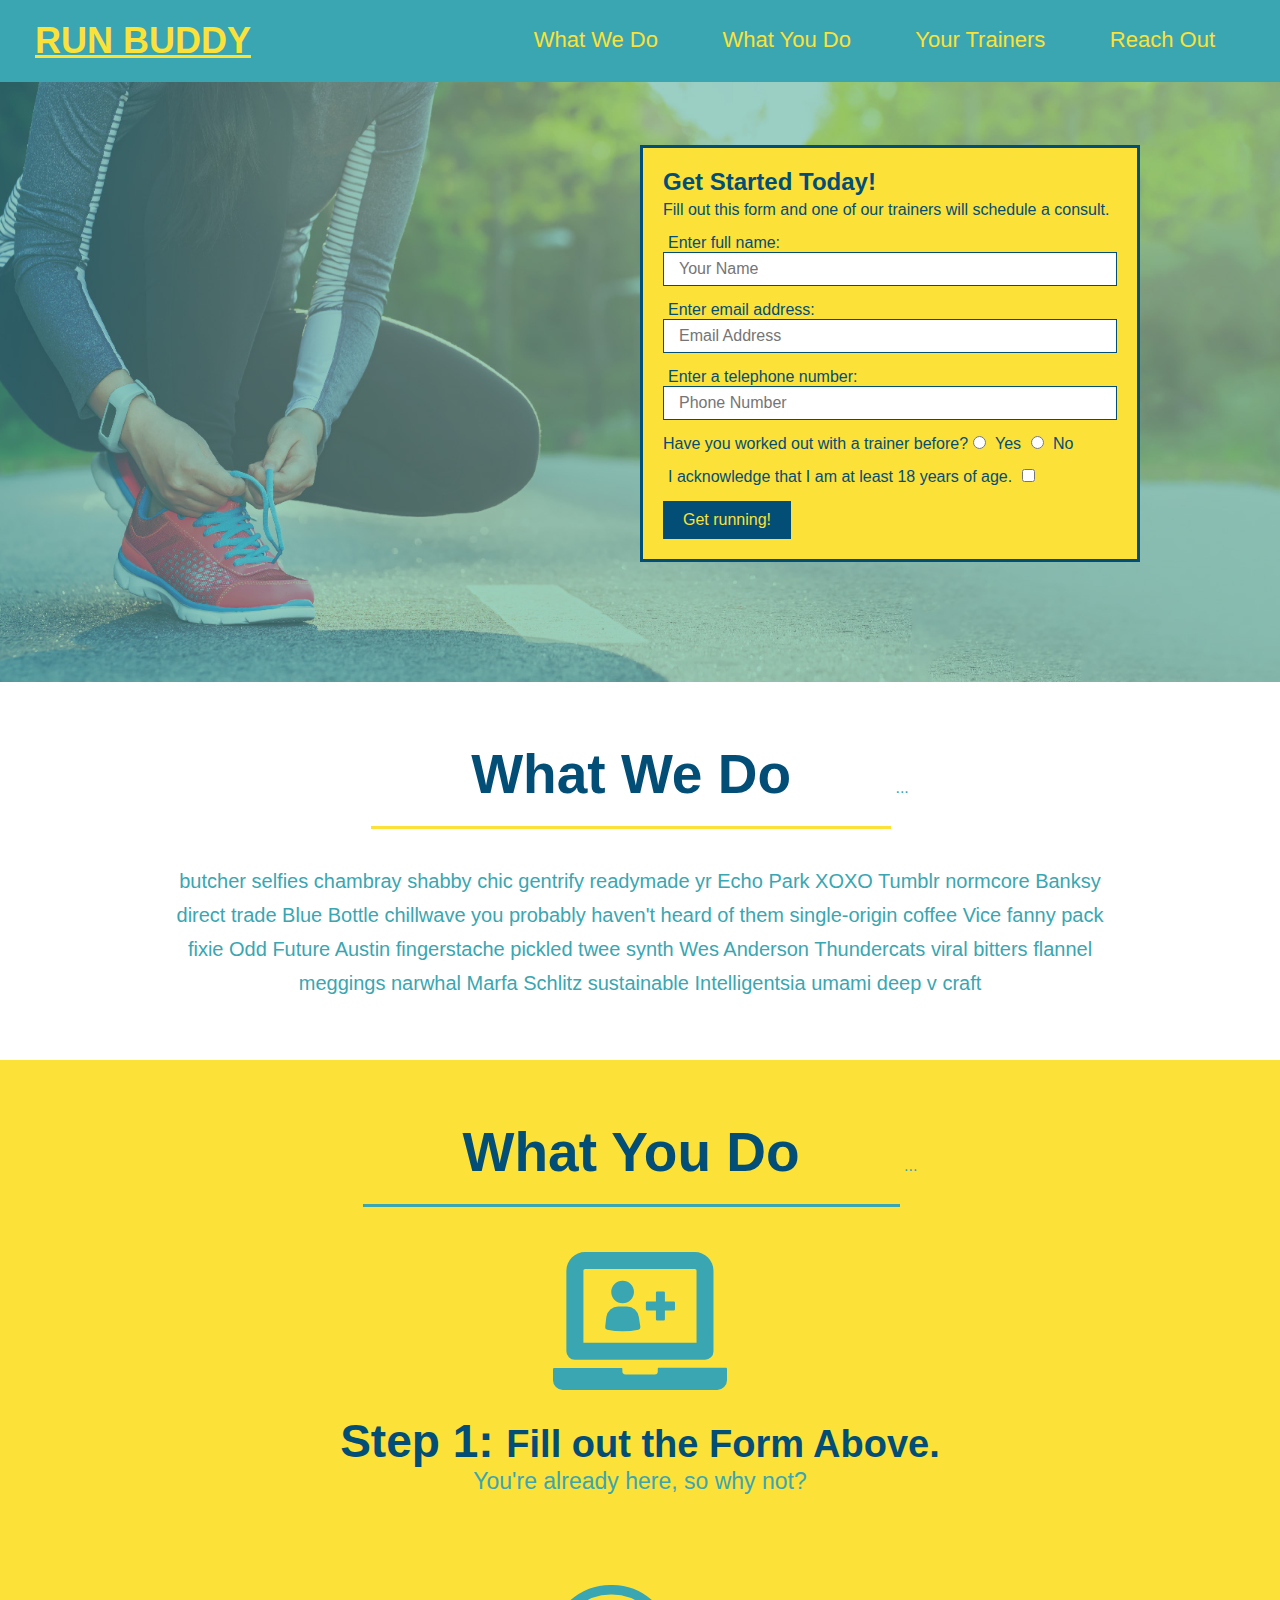
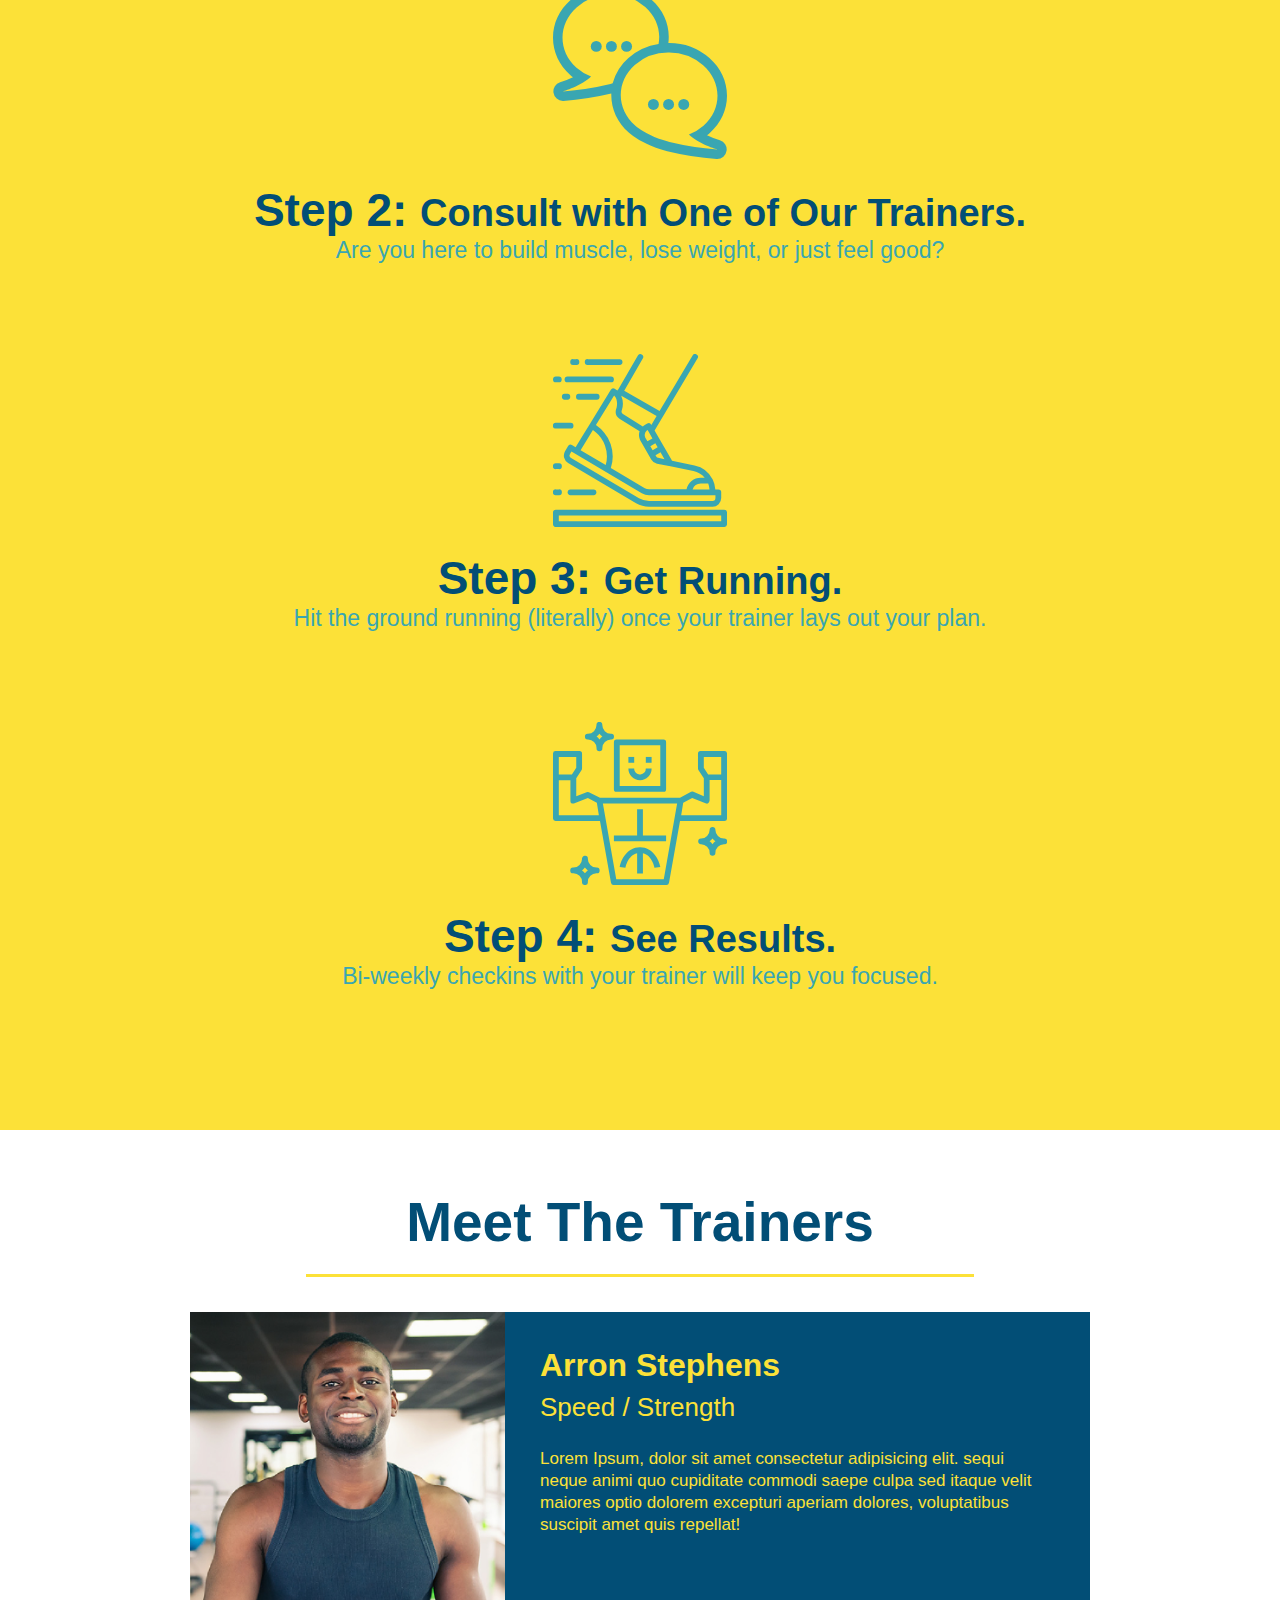
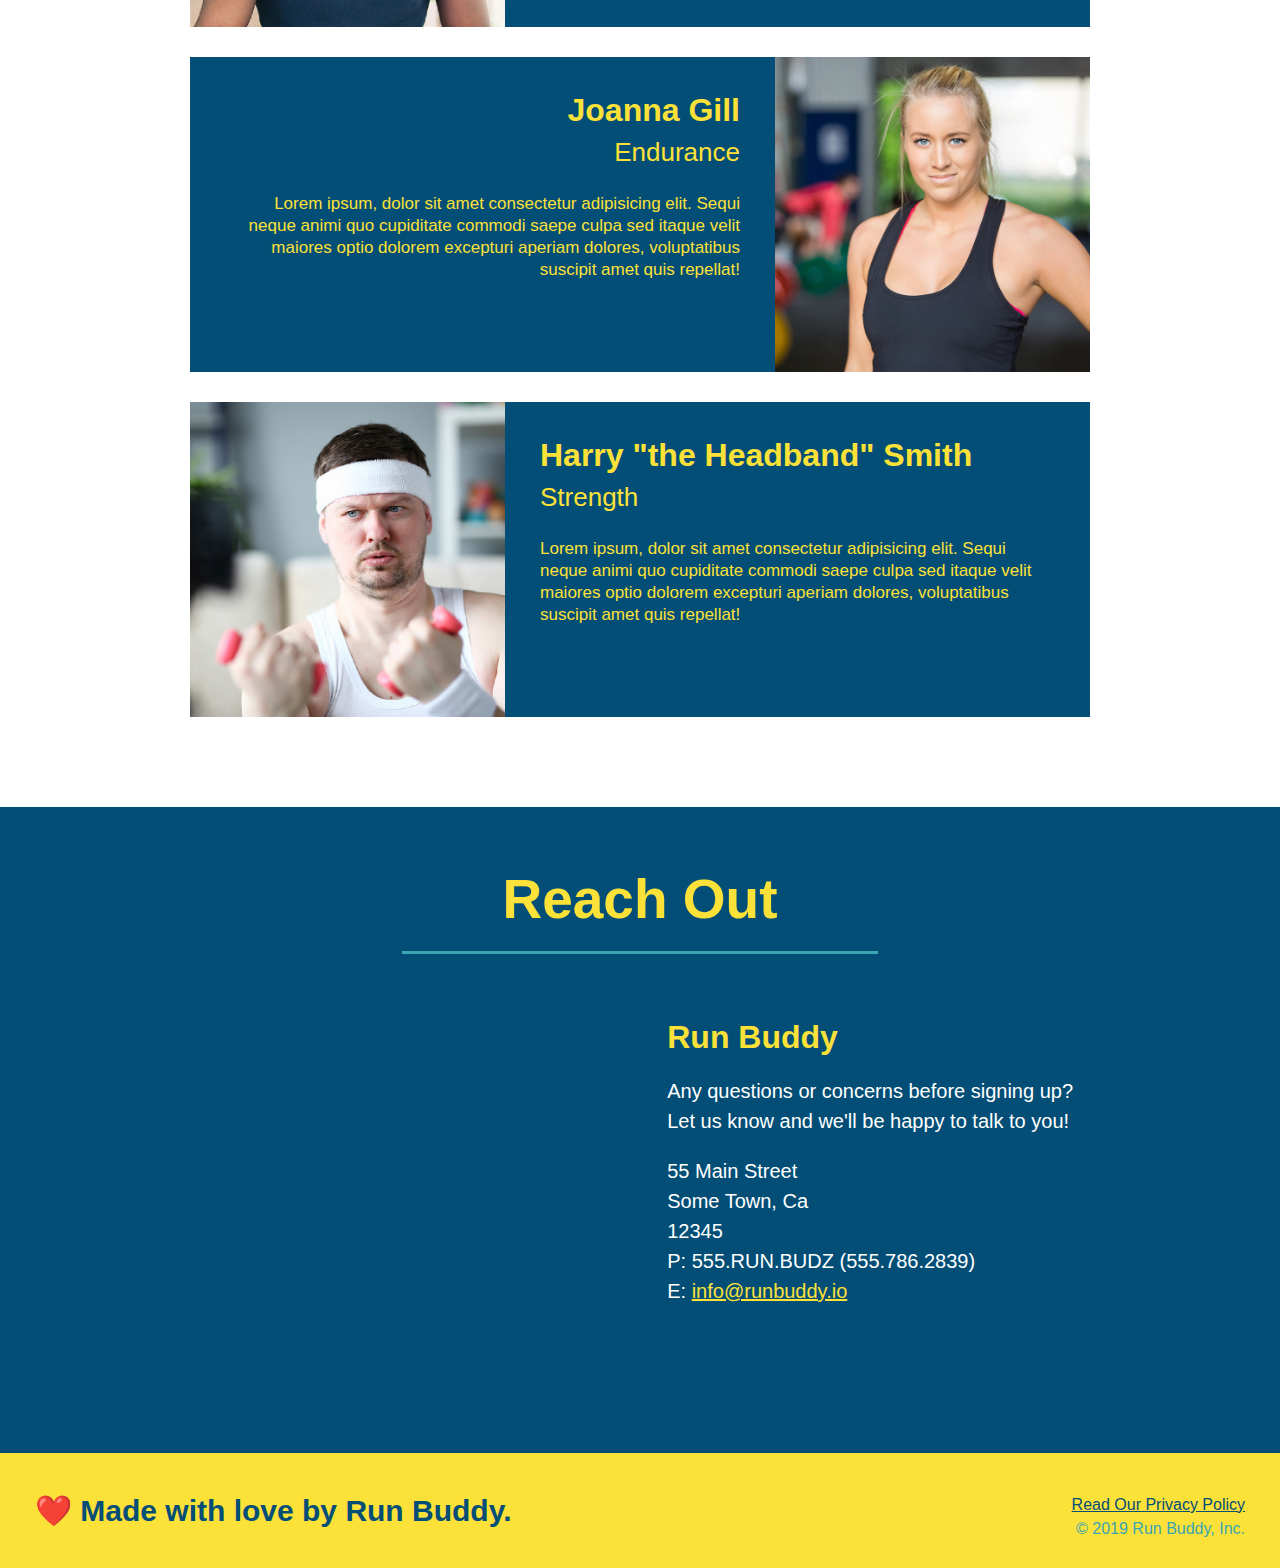
<file: index.html>
<!DOCTYPE html>
<html lang="en">

<head>
  <link rel="stylesheet" href="assets/css/style.css" />
  <meta charset="UTF-8" />
  <title>RUN BUDDY</title>
</head>

<body>
  <!-- navigation -->
  <header>
    <h1>
      <ahref="></a><u>RUN BUDDY</u>
    </h1></a>
    </h1>
    <nav>
      <!-- Unordered list element -->
      <ul>
        <!-- List item element-->
        <li>
          <!-- Anchor element -->
          <a href="#what-we-do">What We Do</a>
        </li>
        <li>
          <a href="#what-you-do">What You Do</a>
        </li>
        <li>
          <a href="#your-trainers">Your Trainers</a>
        </li>
        <li>
          <a href="#reach-out">Reach Out</a>
        </li>
      </ul>
    </nav>
  </header>
  <!-- hero section -->
  <section class="hero">
    <div class="hero-form">
      <h3>Get Started Today!</h3>
      <p>Fill out this form and one of our trainers will schedule a consult.</p>
      <form>
        <label for="name">Enter full name:</label>
        <input type="text" placeholder="Your Name" name="name" id="name" class="form-input">

        <label for="email">Enter email address:</label>
        <input type="text" placeholder="Email Address" name="email" id="email" class="form-input">

        <label for="phone">Enter a telephone number:</label>
        <input type="text" placeholder="Phone Number" name="phone" id="phone" class="form-input">

        <p>
          Have you worked out with a trainer before?
          <input type="radio" name="trainer-confirm" id="trainer-yes" />
          <label for="trainer-yes">Yes</label>
          <input type="radio" name="trainer-confirm" id="trainer-no" />
          <label for="trainer-no">No</label>
        </p>
        <p>
          <label for="checkbox">
            I acknowledge that I am at least 18 years of age.
          </label>
          <input type="checkbox" name="age-confirm" id="checkbox" />
        </p>
        <button type="submit">
          Get running!
        </button>
      </form>
    </div>
  </section>
  <!-- end hero -->

  <!-- "what we do" section -->
  <section id="what-we-do" class="intro">
    <h2 class="section-title primary-border">What We Do</h2>
    ...
    <P>
      butcher selfies chambray shabby chic gentrify readymade yr Echo Park XOXO Tumblr normcore Banksy direct trade Blue
      Bottle chillwave you probably haven't heard of them single-origin coffee Vice fanny pack fixie Odd Future Austin
      fingerstache pickled twee synth Wes Anderson Thundercats viral bitters flannel meggings narwhal Marfa Schlitz
      sustainable Intelligentsia umami deep v craft
    </P>
  </section>
  <!-- "what you do" section -->
  <section id="what-you-do" class="steps">
    <h2 class="section-title secondary-border">What You Do</h2>
    ...
    <div>
      <!--insert this img element-->
      <img src="./assets/images/step-1.svg" alt="" />
      <h3>Step 1: <span>Fill out the Form Above.</span></h3>
      <p>You're already here, so why not?</p>
    </div>
    <div>
      <img src="./assets/images/step-2.svg" alt="" />
      <h3>Step 2: <span>Consult with One of Our Trainers.</span></h3>
      <p>Are you here to build muscle, lose weight, or just feel good?</p>
    </div>
    <div>
      <img src="./assets/images/step-3.svg" alt="" />
      <h3>Step 3: <span>Get Running.</span></h3>
      <p>Hit the ground running (literally) once your trainer lays out your plan.</p>
    </div>
    <div>
      <img src="./assets/images/step-4.svg" alt="" />
      <h3>Step 4: <span>See Results.</span></h3>
      <p> Bi-weekly checkins with your trainer will keep you focused.</p>
    </div>
  </section>
  <!-- "meet the trainers" section -->
  <section id="your-trainers" class="trainers">
    <h2 class="section-title primary-border">
      Meet The Trainers
    </h2>
    <article class="trainer">
      <img src=" ./assets/images/trainer-1.jpg" alt="Arron Stephens in his workout clothes, ready to pump iron" />
      <div class="trainer-bio text-left">
        <h3>Arron Stephens</h3>
        <h4>Speed / Strength</h4>
        <p>Lorem Ipsum, dolor sit amet consectetur adipisicing elit. sequi neque animi quo cupiditate commodi saepe
          culpa sed
          itaque velit maiores optio dolorem excepturi aperiam dolores, voluptatibus suscipit amet quis repellat!</p>
      </div>
    </article>
    <!-- second trainer bio -->
    <article class="trainer">
      <div class="trainer-bio text-right">
        <h3>Joanna Gill</h3>
        <h4>Endurance</h4>
        <p>
          Lorem ipsum, dolor sit amet consectetur adipisicing elit. Sequi neque animi quo cupiditate commodi saepe culpa
          sed
          itaque velit maiores optio dolorem excepturi aperiam dolores, voluptatibus suscipit amet quis repellat!
        </p>
      </div>
      <img src="./assets/images/trainer-2.jpg" alt="Joanna Gill cooling off after a workout" />
    </article>

    <!-- third trainer bio -->
    <article class="trainer">
      <img src="./assets/images/trainer-3.jpg"
        alt="Harry Smith wearing a headband and lifting comically small pink weights" />
      <div class="trainer-bio text-left">
        <h3>Harry "the Headband" Smith</h3>
        <h4>Strength</h4>
        <p>
          Lorem ipsum, dolor sit amet consectetur adipisicing elit. Sequi neque animi quo cupiditate commodi saepe culpa
          sed
          itaque velit maiores optio dolorem excepturi aperiam dolores, voluptatibus suscipit amet quis repellat!
        </p>
      </div>
    </article>
  </section>




  <!-- "reach out" section -->
  <section id="reach-out" class="contact">
    <h2 class="section-title secondary-border">Reach Out</h2>

    <div class="contact-info">
      <iframe
        src="https://www.google.com/maps/embed?pb=!1m14!1m12!1m3!1d12182.30520634488!2d-74.0652613!3d40.2407219!2m3!1f0!2f0!3f0!3m2!1i1024!2i768!4f13.1!5e0!3m2!1sen!2sus!4v1561060983193!5m2!1sen!2sus"
        frameborder="0" height="400" width="400" style="border:0" allowfullscreen>
      </iframe>
      <div>
        <h3>Run Buddy</h3>
        <p>
          Any questions or concerns before signing up?
          <br />
          Let us know and we'll be happy to talk to you!
        </p>
        <address>
          55 Main Street <br />
          Some Town, Ca <br />
          12345<br />
          P: 555.RUN.BUDZ (555.786.2839)<br />
          E: <a href="mailto:info@runbuddy.io">info@runbuddy.io</a>
        </address>
      </div>
    </div>
  </section>


  <!-- footer -->
  <footer>
    <h2>❤️ Made with love by Run Buddy.</h2>
    <div>
      <a href="#">Read Our Privacy Policy</a><br />
      &copy; 2019 Run Buddy, Inc.
    </div>
  </footer>
</body>

</html>
</file>
<file: assets/css/style.css>
* {
    margin: 0;
    padding: 0;
    box-sizing: border-box;
    }

    body {
    /* more on this crazy alphanumerical value in a minute! */
    color: #39a6b2;
    font-family: Helvetica, Arial, sans-serif;
    }

    header {
    /* apply styles to <header> */
        padding: 20px 35px;
        background-color: #39a6b2;
    }

    header h1 {
        font-weight: bold;
        font-size: 36px;
        color: #fce138;
        margin: 0;
      }
      
      header a {
        color: #fce138;
      }

      header a {
          text-decoration: none;
          color: #fce138;
      }
      header nav {
          float: right;
          margin: 7px 0;
      }
      header nav ul li {
          display: inline;
      }
      header nav ul li a {
          margin: 0 30px;
          font-weight: lighter;
          font-size: 22px;
      }
        header h1{
          font-weight: bold;
          font-size: 36px;
          color: #fce138;
          margin: 0;
          display: inline;
      }
        footer {
        background: #fce138;
        width: 100%;
        padding: 40px 35px;
      }
      footer h2 {
        display: inline;
        color: #024e76;
        font-size: 30px;
        margin: 0;
      }
      footer div {
        float: right;
        line-height: 1.5;
        text-align: right;
      }
      footer a {
        color: #024e76;
      }
      section {
        padding: 60px;
      }
      /* Hero Style Start */
      .hero {
        background-image: url("../images/hero-bg.jpg");
        height: 600px;
        background-size: cover;
        background-position: center;
        position:relative;
      }
      /* Hero Style End */
      .hero-form {
        background-color: #fce138;
        padding: 20px;
        width: 500px;
        color: #024e76;
      }
      .hero-form {
        border-style: solid;
        border-width: 3px;
        border-color: #024e76;
      }
      .hero-form {
        border: 3px solid #024e76;
        background-color: #fce138;
        padding: 20px;
        width: 500px;
        color: #024e76;
        position: absolute;
        bottom: 120px;
        right: 140px;
      }
      .hero-form p {
        margin: 5px 0 15px 0;
      }
      .hero-form h3 {
        font-size: 24px;
        margin: 0;
      }
      .hero-form p {
        margin: 5px 0 15px 0;
      }
      .form-input {
        border: 1px solid #024e76;
        display: block;
        padding: 7px 15px;
        font-size: 16px;
        color: #024e76;
        width: 100%;
        margin-bottom: 15px;
      }
      .hero-form label {
        margin: 0 5px;
      }
      .hero-form button {
        color: #fce138;
        background-color: #024e76;
        border: none;
        padding: 10px 20px;
        font-size: 16px;
      }
      /* HERO STYLES END */

      .intro {
        text-align: center;
      }
      .intro h2 {
        font-size: 55px;
        color: #024e76;
        margin-bottom: 35px;
        padding: 0 100px 20px 100px;
        border-bottom: 3px solid;
        border-color: #fce138;
      }
      .intro h2 {
        /* add this alongside your other declarations*/
        display: inline-block;
      }
      .intro p {
        line-height: 1.7;
        color: #39a6b2;
        width: 80%;
        font-size: 20px;
      }
      .intro p {
        /* add this alongside your other declarations */
        margin: 0 auto;
      }
      .steps {
        text-align: center;
        background: #fce138;
      }
      .steps h2 {
        font-size: 55px;
        color: #024e76;
        margin-bottom: 35px;
        padding: 0 100px 20px 100px;
        border-bottom: 3px solid;
        border-color: #39a6b2;
      }
      .section-title {
        font-size: 55px;
        color: #024e76;
        margin-bottom: 35px;
        padding: 0 100px 20px 100px;
        display: inline-block;
        border-bottom: 3px solid;
      }
      
      .primary-border {
        border-color: #fce138;
      }
      
      .secondary-border {
        border-color: #39a6b2;
      }
      .steps div {
        margin-bottom: 80px;
      }
      
      .steps img {
        width: 15%;
        margin: 10px 0;
      } 
      
      .steps h3 {
        color: #024e76;
        font-size: 46px;
        margin-top: 10px;
      }
      
      .steps p {
        color: #39a6b2;
        font-size: 23px;
      }
      .steps span {
        font-size: 38px;
      }
      .trainers {
        text-align: center;
      }
      .trainer {
        width: 900px;
        margin: 0 auto 30px auto;
        background: #024e76;
        color: #fce138;
        overflow: auto;
      }

        .trainer img {
          width: 35%;
          float: left;
        }
        
        .trainer-bio {
          padding: 35px;
          float: left;
          width: 65%;
        }
        .text-left {
          text-align: left;
        }
        
        .text-right {
          text-align: right;
        }
        .trainer-bio h3 {
          font-size: 32px;
          margin-bottom: 8px;
        }
        
        .trainer-bio h4 {
          font-weight: lighter;
          font-size: 26px;
          margin-bottom: 25px;
        }
        
        .trainer-bio p {
          font-size: 17px;
          line-height: 1.3;
        }

        .reachOutBox {
          background-color: #024e76;
          

        }
        .maptitle {
          color: #fce138;
          text-align: center;
          padding: 5px;
          
        }
        .border {
          background-color: teal; 
          padding-bottom: 5px;
          width: 30%;
          margin: 0 auto;
        }
        .contact-info {
          margin: 0 auto;
        
        }
        /* REACH OUT STYLES START */
        
        .contact {
        text-align: center;
        background: #024e76;
        }
        .contact h2 {
          color: #fce138;
        }
        .contact-info iframe {
          width: 400px;
          height: 400px;
        }
        .contact-info div {
          width: 410px;
          display: inline-block;
          vertical-align: top;
          text-align: left;
          margin: 30px 0 0 60px;
          color: white;
         }
        .contact-info h3 {
          color: #fce138;
          font-size: 32px;
        }
        
        .contact-info p, .contact-info address {
          margin: 20px 0;
          line-height: 1.5;
          font-size: 20px;
          font-style: normal;
        }
        
        .contact-info a {
          color: #fce138;
        }
        
        /* REACH OUT STYLES END */
</file>
